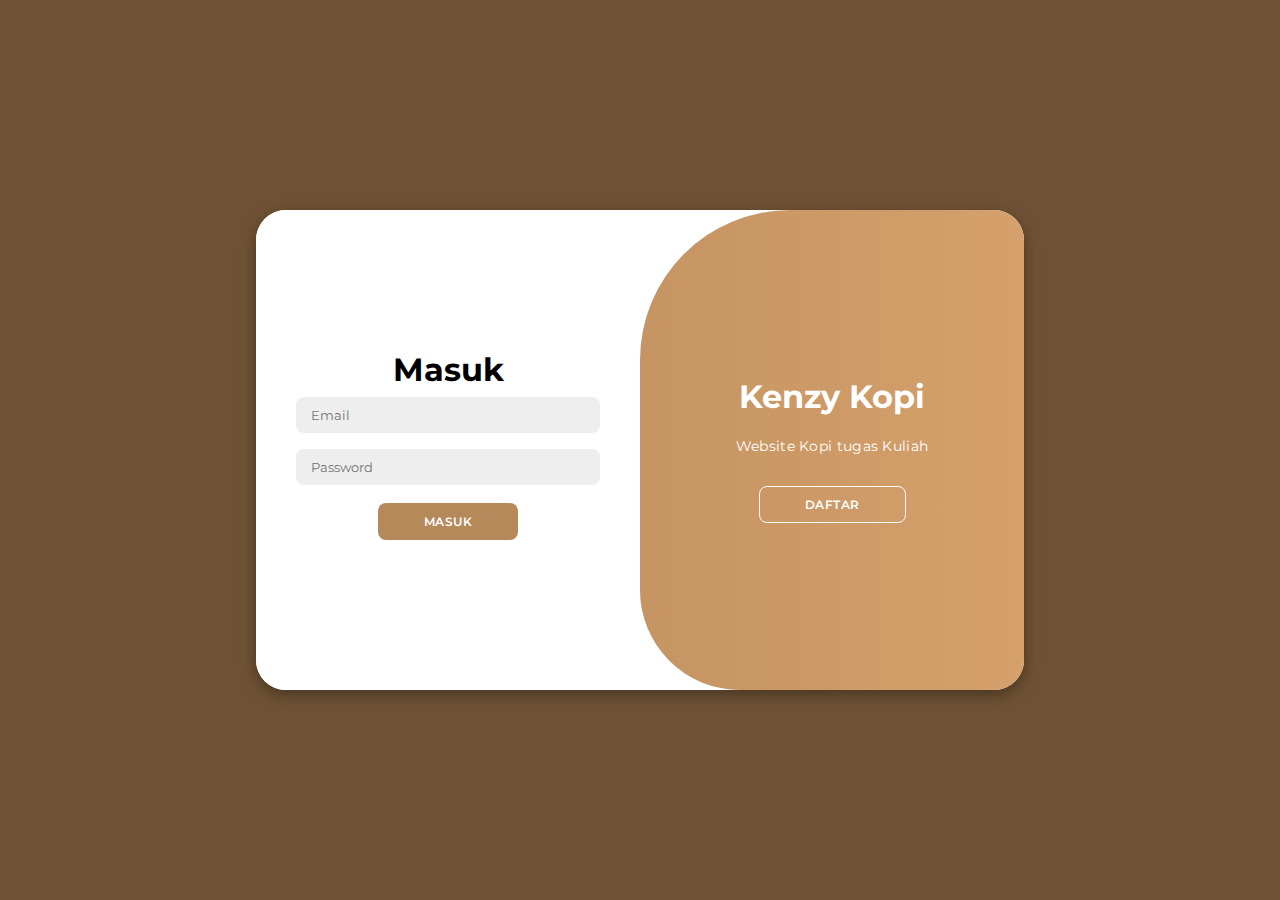
<file: coba/coba.html>
<!DOCTYPE html>
<html lang="en">

<head>
    <meta charset="UTF-8">
    <meta Nama="viewport" content="width=device-width, initial-scale=1.0">
    <link rel="stylesheet" href="https://cdnjs.cloudflare.com/ajax/libs/font-awesome/6.4.2/css/all.min.css">
    <link rel="stylesheet" href="style.css">
    <title>Modern Login Page | AsmrProg</title>
</head>

<body>

    <div class="container" id="container">
        <div class="form-container sign-up">
            <form>
                <h1>Buat Akun</h1>
                <input type="text" placeholder="Nama">
                <input type="email" placeholder="Email">
                <input type="password" placeholder="Password">
                <a href="../index.html">Daftar</a>
            </form>
        </div>
        <div class="form-container sign-in">
            <form>
                <h1>Masuk</h1>
                <input type="email" placeholder="Email">
                <input type="password" placeholder="Password">
                <a href="../index.html">Masuk</a>
            </form>
        </div>
        <div class="toggle-container">
            <div class="toggle">
                <div class="toggle-panel toggle-left">
                    <h1>Kenzy Kopi</h1>
                    <p>Website Kopi Tugas Kuliah</p>
                    <button class="hidden" id="login">Masuk</button>
                </div>
                <div class="toggle-panel toggle-right">
                    <h1>Kenzy Kopi</h1>
                    <p>Website Kopi tugas Kuliah</p>
                    <button class="hidden" id="register">Daftar</button>
                </div>
            </div>
        </div>
    </div>

    <script src="script.js"></script>
</body>

</html>
</file>
<file: coba/style.css>
@import url('https://fonts.googleapis.com/css2?family=Montserrat:wght@300;400;500;600;700&display=swap');

* {
    margin: 0;
    padding: 0;
    box-sizing: border-box;
    font-family: 'Montserrat', sans-serif;
}

body {
    background-color: #6f5235;
    display: flex;
    align-items: center;
    justify-content: center;
    flex-direction: column;
    height: 100vh;
}

.container {
    background-color: #fff;
    border-radius: 30px;
    box-shadow: 0 5px 15px rgba(0, 0, 0, 0.35);
    position: relative;
    overflow: hidden;
    width: 768px;
    max-width: 100%;
    min-height: 480px;
}

.container p {
    font-size: 14px;
    line-height: 20px;
    letter-spacing: 0.3px;
    margin: 20px 0;
}

.container span {
    font-size: 12px;
}

.container a {
    color: #333;
    font-size: 13px;
    text-decoration: none;
    margin: 15px 0 10px;
}

.container a,
.container button {
    background-color: #b6895b;
    color: #fff;
    font-size: 12px;
    padding: 10px 45px;
    border: 1px solid transparent;
    border-radius: 8px;
    font-weight: 600;
    letter-spacing: 0.5px;
    text-transform: uppercase;
    margin-top: 10px;
    cursor: pointer;
}

.container button.hidden {
    background-color: transparent;
    border-color: #fff;
}

.container form {
    background-color: #fff;
    display: flex;
    align-items: center;
    justify-content: center;
    flex-direction: column;
    padding: 0 40px;
    height: 100%;
}

.container input {
    background-color: #eee;
    border: none;
    margin: 8px 0;
    padding: 10px 15px;
    font-size: 13px;
    border-radius: 8px;
    width: 100%;
    outline: none;
}

.form-container {
    position: absolute;
    top: 0;
    height: 100%;
    transition: all 0.6s ease-in-out;
}

.sign-in {
    left: 0;
    width: 50%;
    z-index: 2;
}

.container.active .sign-in {
    transform: translateX(100%);
}

.sign-up {
    left: 0;
    width: 50%;
    opacity: 0;
    z-index: 1;
}

.container.active .sign-up {
    transform: translateX(100%);
    opacity: 1;
    z-index: 5;
    animation: move 0.6s;
}

@keyframes move {

    0%,
    49.99% {
        opacity: 0;
        z-index: 1;
    }

    50%,
    100% {
        opacity: 1;
        z-index: 5;
    }
}

.social-icons {
    margin: 20px 0;
}

.social-icons a {
    border: 1px solid #ccc;
    border-radius: 20%;
    display: inline-flex;
    justify-content: center;
    align-items: center;
    margin: 0 3px;
    width: 40px;
    height: 40px;
}

.toggle-container {
    position: absolute;
    top: 0;
    left: 50%;
    width: 50%;
    height: 100%;
    overflow: hidden;
    transition: all 0.6s ease-in-out;
    border-radius: 150px 0 0 100px;
    z-index: 1000;
}

.container.active .toggle-container {
    transform: translateX(-100%);
    border-radius: 0 150px 100px 0;
}

.toggle {
    background-color: #512da8;
    height: 100%;
    background: linear-gradient(to right, #b6895b, #d5a06b);
    color: #fff;
    position: relative;
    left: -100%;
    height: 100%;
    width: 200%;
    transform: translateX(0);
    transition: all 0.6s ease-in-out;
}

.container.active .toggle {
    transform: translateX(50%);
}

.toggle-panel {
    position: absolute;
    width: 50%;
    height: 100%;
    display: flex;
    align-items: center;
    justify-content: center;
    flex-direction: column;
    padding: 0 30px;
    text-align: center;
    top: 0;
    transform: translateX(0);
    transition: all 0.6s ease-in-out;
}

.toggle-left {
    transform: translateX(-200%);
}

.container.active .toggle-left {
    transform: translateX(0);
}

.toggle-right {
    right: 0;
    transform: translateX(0);
}

.container.active .toggle-right {
    transform: translateX(200%);
}
</file>
